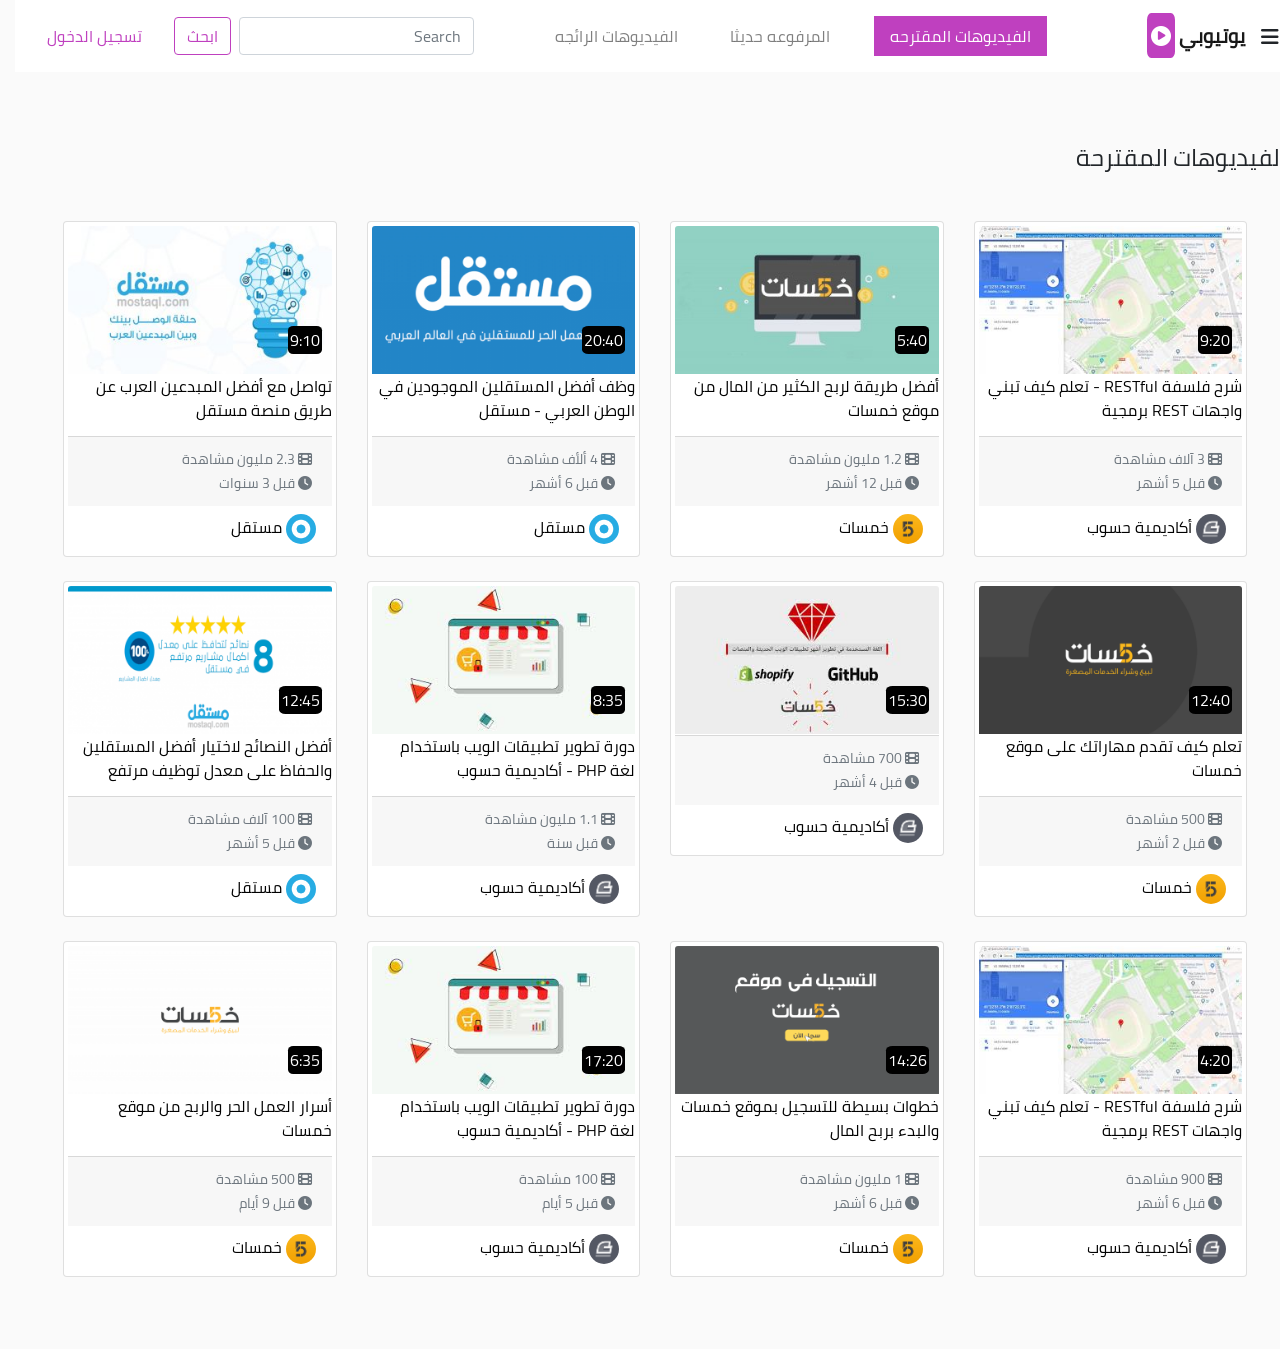
<file: index.html>
<!DOCTYPE html>
<html lang="ar">
  <head>
    <meta charset="UTF-8" />
    <meta name="viewport" content="width=device-width, initial-scale=1.0" />
    <link
      rel="stylesheet"
      href="https://cdnjs.cloudflare.com/ajax/libs/font-awesome/6.5.2/css/all.min.css"
      integrity="sha512-SnH5WK+bZxgPHs44uWIX+LLJAJ9/2PkPKZ5QiAj6Ta86w+fsb2TkcmfRyVX3pBnMFcV7oQPJkl9QevSCWr3W6A=="
      crossorigin="anonymous"
      referrerpolicy="no-referrer"
    />
    <link rel="stylesheet" href="bootstrap arabic/css/bootstrap-rtl.css" />
    <link rel="stylesheet" href="bootstrap arabic/css/index.css" />

    <title>يوتيوبي</title>
  </head>
  <body class="mt-3 rtl">
    <div class="layer"></div>
    <!-- navbar -->
    <div id="top-meun">
      <nav class="navbar navbar-expand-lg navbar-light bg-light fixed-top py-3">
        <i class="fas fa-bars fa-lg" id="toggler"></i>
        <b>
          <a class="navbar-brand" href="index.html">
            يوتيوبي
            <span class="video-icon"><i class="fas fa-play-circle"></i></span>
          </a></b>
        <div class="collapse navbar-collapse" id="navbarSupportedContent">
          <ul class="navbar-nav mx-auto">
            <li class="nav-item first-element">
              <a class="nav-link px-3 ml-1" href="index.html"> الفيديوهات المقترحه </a>
            </li>
            <li class="nav-item px-3 ml-1">
              <a class="nav-link ml-lg-3" href="#">المرفوعه حديثا</a>
            </li>
            <li class="nav-item px-3 ml-1">
              <a class="nav-link" href="#"> الفيديوهات الرائجه  </a>
            </li>
          </ul>
          <div class="form-inline my-2 my-lg-0">
            <input
              class="form-control mr-sm-2"
              type="search"
              placeholder="Search"
            />
            <button
              onclick="location.href='search.html';"
              class="btn btn-outline-info my-2 my-sm-0"
              type="submit"
            >
              ابحث
            </button>
          </div>

        </div>
        <i class="fas fa-search mr-4 search-icon "></i>
        <a
        class="nav-link login ml-3"
        href="#"
        data-toggle="modal"
        data-target="#loginmodal"
        >تسجيل الدخول
      </a>
      </nav>
      <input type="search" class="form-control search-input " placeholder="ابحث عن ...">
      <!-- Modal -->
      <div class="modal fade" id="loginmodal" tabindex="-1">
        <div class="modal-dialog modal-dialog-centered">
          <div class="modal-content">
            <div class="modal-header">
              <h5 class="modal-title rtl" id="exampleModalLabel">
                تسجيل الدحول
              </h5>
              <button type="button" class="close" data-dismiss="modal">
                <span class="">&times;</span>
              </button>
            </div>
            <div class="modal-body">
              <form>
                <div class="form-group">
                  <label for="email" class="col-form-label"
                    >البريد الالكتروني :-
                  </label>
                  <input type="email" class="form-control" id="email" />
                </div>
                <div class="form-group">
                  <label for="password" class="col-form-label"
                    >كلمه المرور :-
                  </label>
                  <input type="password" class="form-control" id="password" />
                </div>
              </form>
            </div>
            <div class="modal-footer">
              <a href="">نسيت كلمه المرور</a>
              <a href="" class="mx-auto"> انشاء حساب </a>
              <button type="button" class="btn btn-primary">
                تسجيل الدخول
              </button>
            </div>
          </div>
        </div>
      </div>
      <div class="row pt-4 mt-5">
        <div id="wrap">
          <div class="sidebar">
            <ul class="list-group list-group-flush p-0">
              <!------------------------------------------------------------------------------------->
              <a href="index.html" class="list-group-item-action">
                <li class="list-group-item"> <i class="fas fa-home mr-2 purple"></i>الصفحه الرئيسيه  </li>
              </a>
              <!--(1)-->
              <a href="index.html" class="list-group-item-action">
                <li class="list-group-item"> <i class="fas fa-algolia mr-2 purple"></i> الفيديوهات المقترحه  </li>
              </a>
              <!--(2)-->
              <a href="index.html" class="list-group-item-action">
                <li class="list-group-item"> <i class="fas fa-square mr-2 purple"></i> المرفوعه حديثا  </li>
              </a>
              <!--(3)-->
              <a href="index.html" class="list-group-item-action">
                <li class="list-group-item"> <i class="fas fa-fire-alt mr-2 purple"></i> الفيديوهات الرائجه  </li>
              </a>
              <!--(4)-->
              <a href="index.html" class="list-group-item-action">
                <li class="list-group-item"> <i class="fas fa-video mr-2 purple"></i> فيديوهاتي   </li>
              </a>
              <!--(5)-->
              <a href="log.html" class="list-group-item-action">
                <li class="list-group-item"> <i class="fas fa-history mr-2 purple"></i> سجل المشاهده   </li>
              </a>
              <!--(6)-->
              <a href="index.html" class="list-group-item-action">
                <li class="list-group-item"> <i class="fas fa-share-square mr-2 purple"></i> الاشتراكات   </li>
              </a>
              <!--(7)-->
              <a href="index.html" class="list-group-item-action">
                <li class="list-group-item"> <i class="fas fa-film mr-2 purple"></i> افلام و عروض  </li>
              </a>
              <!--(8)-->
              <a href="index.html" class="list-group-item-action">
                <li class="list-group-item"> <i class="fas fa-gamepad mr-2 purple"></i>  العاب فيديو </li>
              </a>
              <!--(9)-->
              <a href="index.html" class="list-group-item-action">
                <li class="list-group-item"> <i class="fas fa-tshirt mr-2 purple"></i> موضى و جمال  </li>
              </a>
              <!--(10)-->
              <a href="index.html" class="list-group-item-action">
                <li class="list-group-item"> <i class="fas fa-graduation-cap mr-2 purple"></i> محتوى تعليمي  </li>
              </a>
              <!--(11)-->
              <a href="index.html" class="list-group-item-action">
                <li class="list-group-item"> <i class="fas fa-cog mr-2 purple"></i> الاعدادات   </li>
              </a>
              <!--(12)-->
              <a href="index.html" class="list-group-item-action">
                <li class="list-group-item"> <i class="fas fa-question-circle mr-2 purple"></i> مساعده   </li>
              </a>
              <!--(13)-->
              <a href="" class="ml-5"> <span id="Naji"></span> &copy; (NajiSabha@)</a>
              <div class="d-block mt-3">
                <a href="https://www.facebook.com/nage.ammar.9/"> <i class="fa-brands fa-facebook fa-2x ml-4"></i></a>
                <a href="https://www.instagram.com/naji_sabha/"> <i class="fa-brands fa-instagram fa-2x pl-4"></i></a>
                <a href="tel:+970598134332"> <i class="fa-brands fa-whatsapp fa-2x pl-4"></i></a>
   </div>
            <!---------------------------------------------------------------------------------------->
            </ul>
          </div>
        </div>
      </div>
      <!-- end login -->
      <!-- start -----><div class="row">
                <div class="content m-4">
                  <h4 class="my-5">الفيديوهات المقترحة</h4>
                  <div class="row card-content m-4">
                      <div class="col-sm-6 col-md-4 col-lg-3">
                          <div class="card p-1 mb-4">
                              <div class="card-icons">
                                  <a href="wotch.html">
                                      <img class="card-img-top" src="img/thumbnail/restful.jpg" alt="Card image cap">
                                      <time>9:20</time>
                                      <i class="fas fa-play fa-2x"></i>
                                  </a>
                              </div>
                              <a href="wotch.html">
                                  <div class="card-body p-0">
                                      <p class="card-title">شرح فلسفة RESTful - تعلم كيف تبني واجهات REST برمجية</p>
                                  </div>
                              </a>
                              <div class="card-footer">
                                  <small class="text-muted">
                                      <span class="d-block"><i class="fas fa-film"></i> <span>3 آلاف مشاهدة</span></span>
                                      <i class="fas fa-clock"></i> <span>قبل 5 أشهر</span>
                                  </small>
                              </div>
                              <a href="channel.html" class="channel-img">
                                  <img src="img/ch-logo.png" alt="" class="rounded-circle my-2 ml-3" width="30">
                                  <span class="card-text">أكاديمية حسوب</span>
                              </a>
                          </div>
                      </div>
                              <!--الفيديو (1)-->
                      <div class="col-sm-6 col-md-4 col-lg-3">
                          <div class="card p-1 mb-4">
                              <div class="card-icons">
                                  <a href="watch.html">
                                      <img class="card-img-top" src="img/thumbnail/khamsat2.jpg" alt="Card image cap">
                                      <time>5:40</time>
                                      <i class="fas fa-play fa-2x"></i>
                                  </a>
                              </div>
                              <a href="watch.html">
                                  <div class="card-body p-0">
                                      <p class="card-title"> أفضل طريقة لربح الكثير من المال من موقع خمسات</p>
                                  </div>
                              </a>
                              <div class="card-footer">
                                  <small class="text-muted">
                                      <span class="d-block"><i class="fas fa-film"></i> <span>1.2 مليون مشاهدة</span></span>
                                      <i class="fas fa-clock"></i> <span> قبل 12 أشهر </span>
                                  </small>
                              </div>
                              <a href="channel.html" class="channel-img">
                                  <img src="img/khamsat.jpg" alt="" class="rounded-circle my-2 ml-3" width="30">
                                  <span class="card-text">خمسات</span>
                              </a>
                          </div>
                      </div>
                              <!--الفيديو (2)-->

                      <div class="col-sm-6 col-md-4 col-lg-3">
                          <div class="card mb-4 p-1">
                              <div class="card-icons">
                                  <a href="watch.html">
                                      <img class="card-img-top" src="img/thumbnail/mostaql.png" alt="Card image cap">
                                      <time>20:40</time>
                                      <i class="fas fa-play fa-2x"></i>
                                  </a>
                              </div>
                              <a href="watch.html">
                                  <div class="card-body p-0">
                                      <p class="card-title">وظف أفضل المستقلين الموجودين في الوطن العربي - مستقل</p>
                                  </div>
                              </a>
                              <div class="card-footer">
                                  <small class="text-muted">
                                      <span class="d-block"><i class="fas fa-film"></i> <span>4 ألأف مشاهدة</span></span>
                                      <i class="fas fa-clock"></i> <span>قبل 6 أشهر</span>
                                  </small>
                              </div>
                              <a href="channel.html" class="channel-img">
                                  <img src="img/mostaql.png" alt="" class="rounded-circle my-2 ml-3" width="30">
                                  <span class="card-text">مستقل</span>
                              </a>
                          </div>
                      </div>
                              <!--الفيديو (3)-->

                      <div class="col-sm-6 col-md-4 col-lg-3">
                          <div class="card mb-4 p-1">
                              <div class="card-icons">
                                  <a href="watch.html">
                                      <img class="card-img-top" src="img/thumbnail/mostaql1.jpg" alt="Card image cap">
                                      <time>9:10</time>
                                      <i class="fas fa-play fa-2x"></i>
                                  </a>
                              </div>
                              <a href="watch.html">
                                  <div class="card-body p-0">
                                  <p class="card-title">تواصل مع أفضل المبدعين العرب عن طريق منصة مستقل</p>
                                  </div>
                              </a>
                              <div class="card-footer">
                                  <small class="text-muted">
                                      <span class="d-block"><i class="fas fa-film"></i> <span>2.3 مليون مشاهدة</span></span>
                                      <i class="fas fa-clock"></i> <span>قبل 3 سنوات</span>
                                  </small>
                              </div>
                              <a href="channel.html" class="channel-img">
                                  <img src="img/mostaql.png" alt="" class="rounded-circle my-2 ml-3" width="30">
                                  <span class="card-text">مستقل</span>
                              </a>
                          </div>
                      </div>        
                      <!--الفيديو (4)-->

                      <div class="col-sm-6 col-md-4 col-lg-3">
                          <div class="card mb-4 p-1">
                              <div class="card-icons">
                                  <a href="watch.html">
                                      <img class="card-img-top" src="img/thumbnail/khamsat1.png" alt="Card image cap">
                                      <time>12:40</time>
                                      <i class="fas fa-play fa-2x"></i>
                                  </a>
                              </div>
                              <a href="watch.html">
                                  <div class="card-body p-0">
                                      <p class="card-title">تعلم كيف تقدم مهاراتك على موقع خمسات</p>
                                  </div>
                              </a>
                              <div class="card-footer">
                                  <small class="text-muted">
                                      <span class="d-block"><i class="fas fa-film"></i> <span>500 مشاهدة</span></span>
                                      <i class="fas fa-clock"></i> <span>قبل 2 أشهر</span>
                                  </small>
                              </div>
                              <a href="channel.html" class="channel-img">
                                  <img src="img/khamsat.jpg" alt="" class="rounded-circle my-2 ml-3" width="30">
                                  <span class="card-text">خمسات</span>
                              </a>
                          </div>
                      </div>
                              <!--الفيديو (5)-->

                      <div class="col-sm-6 col-md-4 col-lg-3">
                          <div class="card mb-4 p-1">
                              <div class="card-icons">
                                  <a href="watch.html">
                                      <img class="card-img-top" src="img/thumbnail/ruby1.jpg" alt="Card image cap">
                                      <time>15:30</time>
                                      <i class="fas fa-play fa-2x"></i>
                                  </a>
                              </div>
                              <a href="watch.html">
                                  <div class="card-body p-0">
                                  </div>
                              </a>
                              <div class="card-footer">
                                  <small class="text-muted">
                                      <span class="d-block"><i class="fas fa-film"></i> <span>700 مشاهدة</span></span>
                                      <i class="fas fa-clock"></i> <span>قبل 4 أشهر</span>
                                  </small>
                              </div>
                              <a href="channel.html" class="channel-img">
                                  <img src="img/ch-logo.png" alt="" class="rounded-circle my-2 ml-3" width="30">
                                  <span class="card-text">أكاديمية حسوب</span>
                              </a>
                          </div>
                      </div>
                              <!--الفيديو (6)-->

                      <div class="col-sm-6 col-md-4 col-lg-3">
                          <div class="card mb-4 p-1">
                              <div class="card-icons">
                                  <a href="watch.html">
                                      <img class="card-img-top" src="img/thumbnail/php.jpg" alt="Card image cap">
                                      <time>8:35</time>
                                      <i class="fas fa-play fa-2x"></i>
                                  </a>
                              </div>
                              <a href="watch.html">
                                  <div class="card-body p-0">
                                      <p class="card-title">دورة تطوير تطبيقات الويب باستخدام لغة PHP - أكاديمية حسوب</p>
                                  </div>
                              </a>
                              <div class="card-footer">
                                  <small class="text-muted">
                                      <span class="d-block"><i class="fas fa-film"></i> <span>1.1 مليون مشاهدة</span></span>
                                      <i class="fas fa-clock"></i> <span>قبل سنة</span>
                                  </small>
                              </div>
                              <a href="channel.html" class="channel-img">
                                  <img src="img/ch-logo.png" alt="" class="rounded-circle my-2 ml-3" width="30">
                                  <span class="card-text">أكاديمية حسوب</span>
                              </a>
                          </div>
                      </div>        
                      <!--الفيديو (7)-->

                      <div class="col-sm-6 col-md-4 col-lg-3">
                          <div class="card mb-4 p-1">
                              <div class="card-icons">
                                  <a href="watch.html">
                                      <img class="card-img-top" src="img/thumbnail/mostaql2.png" alt="Card image cap">
                                      <time>12:45</time>
                                      <i class="fas fa-play fa-2x"></i>
                                  </a>
                              </div>
                              <a href="watch.html">
                                  <div class="card-body p-0">
                                      <p class="card-title">أفضل النصائح لاختيار أفضل المستقلين والحفاظ على معدل توظيف مرتفع</p>
                                  </div>
                              </a>
                              <div class="card-footer">
                                  <small class="text-muted">
                                      <span class="d-block"><i class="fas fa-film"></i> <span>100 آلاف مشاهدة</span></span>
                                      <i class="fas fa-clock"></i> <span>قبل 5 أشهر</span>
                                  </small>
                              </div>
                              <a href="channel.html" class="channel-img">
                                  <img src="img/mostaql.png" alt="" class="rounded-circle my-2 ml-3" width="30">
                                  <span class="card-text">مستقل</span>
                              </a>
                          </div>
                      </div>      
                        <!--الفيديو (8)-->

                      <div class="col-sm-6 col-md-4 col-lg-3">
                          <div class="card mb-4 p-1">
                              <div class="card-icons">
                                  <a href="watch.html">
                                      <img class="card-img-top" src="img/thumbnail/restful.jpg" alt="Card image cap">
                                      <time>4:20</time>
                                      <i class="fas fa-play fa-2x"></i>
                                  </a>
                              </div>
                              <a href="watch.html">
                                  <div class="card-body p-0">
                                  <p class="card-title">شرح فلسفة RESTful - تعلم كيف تبني واجهات REST برمجية</p>
                                  </div>
                              </a>
                              <div class="card-footer">
                                  <small class="text-muted">
                                      <span class="d-block"><i class="fas fa-film"></i> <span>900 مشاهدة</span></span>
                                      <i class="fas fa-clock"></i> <span>قبل 6 أشهر</span>
                                  </small>
                              </div>
                              <a href="channel.html" class="channel-img">
                                  <img src="img/ch-logo.png" alt="" class="rounded-circle my-2 ml-3" width="30">
                                  <span class="card-text">أكاديمية حسوب</span>
                              </a>
                          </div>
                      </div>    
                          <!--الفيديو (9)-->

                      <div class="col-sm-6 col-md-4 col-lg-3">
                          <div class="card mb-4 p-1">
                              <div class="card-icons">
                                  <a href="watch.html">
                                      <img class="card-img-top" src="img/thumbnail/khamsat3.png" alt="Card image cap">
                                      <time>14:26</time>
                                      <i class="fas fa-play fa-2x"></i>
                                  </a>
                              </div>
                              <a href="watch.html">
                                  <div class="card-body p-0">
                                  <p class="card-title">خطوات بسيطة للتسجيل بموقع خمسات والبدء بربح المال</p>
                                  </div>
                              </a>
                              <div class="card-footer">
                                  <small class="text-muted">
                                      <span class="d-block"><i class="fas fa-film"></i> <span>1 مليون مشاهدة</span></span>
                                      <i class="fas fa-clock"></i> <span>قبل 6 أشهر</span>
                                  </small>
                              </div>
                              <a href="channel.html" class="channel-img">
                                  <img src="img/khamsat.jpg" alt="" class="rounded-circle my-2 ml-3" width="30">
                                  <span class="card-text">خمسات</span>
                              </a>
                          </div>
                      </div>
                              <!--الفيديو (10)-->

                      <div class="col-sm-6 col-md-4 col-lg-3">
                          <div class="card mb-4 p-1">
                              <div class="card-icons">
                                  <a href="watch.html">
                                      <img class="card-img-top" src="img/thumbnail/php.jpg" alt="Card image cap">
                                      <time>17:20</time>
                                      <i class="fas fa-play fa-2x"></i>
                                  </a>
                              </div>
                              <a href="watch.html">
                                  <div class="card-body p-0">
                                  <p class="card-title">دورة تطوير تطبيقات الويب باستخدام لغة PHP - أكاديمية حسوب</p>
                                  </div>
                              </a>
                              <div class="card-footer">
                                  <small class="text-muted">
                                      <span class="d-block"><i class="fas fa-film"></i> <span>100 مشاهدة</span></span>
                                      <i class="fas fa-clock"></i> <span>قبل 5 أيام</span>
                                  </small>
                              </div>
                              <a href="channel.html" class="channel-img">
                                  <img src="img/ch-logo.png" alt="" class="rounded-circle my-2 ml-3" width="30">
                                  <span class="card-text">أكاديمية حسوب</span>
                              </a>
                          </div>
                      </div>
                              <!--الفيديو (11)-->
                      <div class="col-sm-6 col-md-4 col-lg-3">
                          <div class="card mb-4 p-1">
                              <div class="card-icons">
                                  <a href="watch.html">
                                      <img class="card-img-top" src="img/thumbnail/khamsat4.png" alt="Card image cap">
                                      <time>6:35</time>
                                      <i class="fas fa-play fa-2x"></i>
                                  </a>
                              </div>
                              <a href="watch.html">
                                  <div class="card-body p-0">
                                  <p class="card-title">أسرار العمل الحر والربح من موقع خمسات</p>
                                  </div>
                              </a>
                              <div class="card-footer">
                                  <small class="text-muted">
                                      <span class="d-block"><i class="fas fa-film"></i> <span> 500 مشاهدة</span></span>
                                      <i class="fas fa-clock"></i> <span>قبل 9 أيام</span>
                                  </small>
                              </div>
                              <a href="channel.html" class="channel-img">
                                  <img src="img/khamsat.jpg" alt="" class="rounded-circle my-2 ml-3" width="30">
                                  <span class="card-text">خمسات</span>
                              </a>
                          </div>
                      </div>
                  </div>
              </div>
          </div>
        <!--الفيديو (12)-->
      </div>
      <!---->
    </div>

    <!---->
    <script src="bootstrap arabic/js/jquery-3.5.1.slim.min.js"></script>
    <script src="bootstrap arabic/js/popper.min.js"></script>
    <script src="bootstrap arabic/js/bootstrap.js"></script>
    <script src="bootstrap arabic/js/index.js"></script>
    <script src="https://code.jquery.com/jquery-3.6.0.min.js" integrity="sha256-/xUj+3OJU5yExlq6GSYGSHk7tPXikynS7ogEvDej/m4=" 
crossorigin="anonymous"></script>
  </body>
</html>
</file>
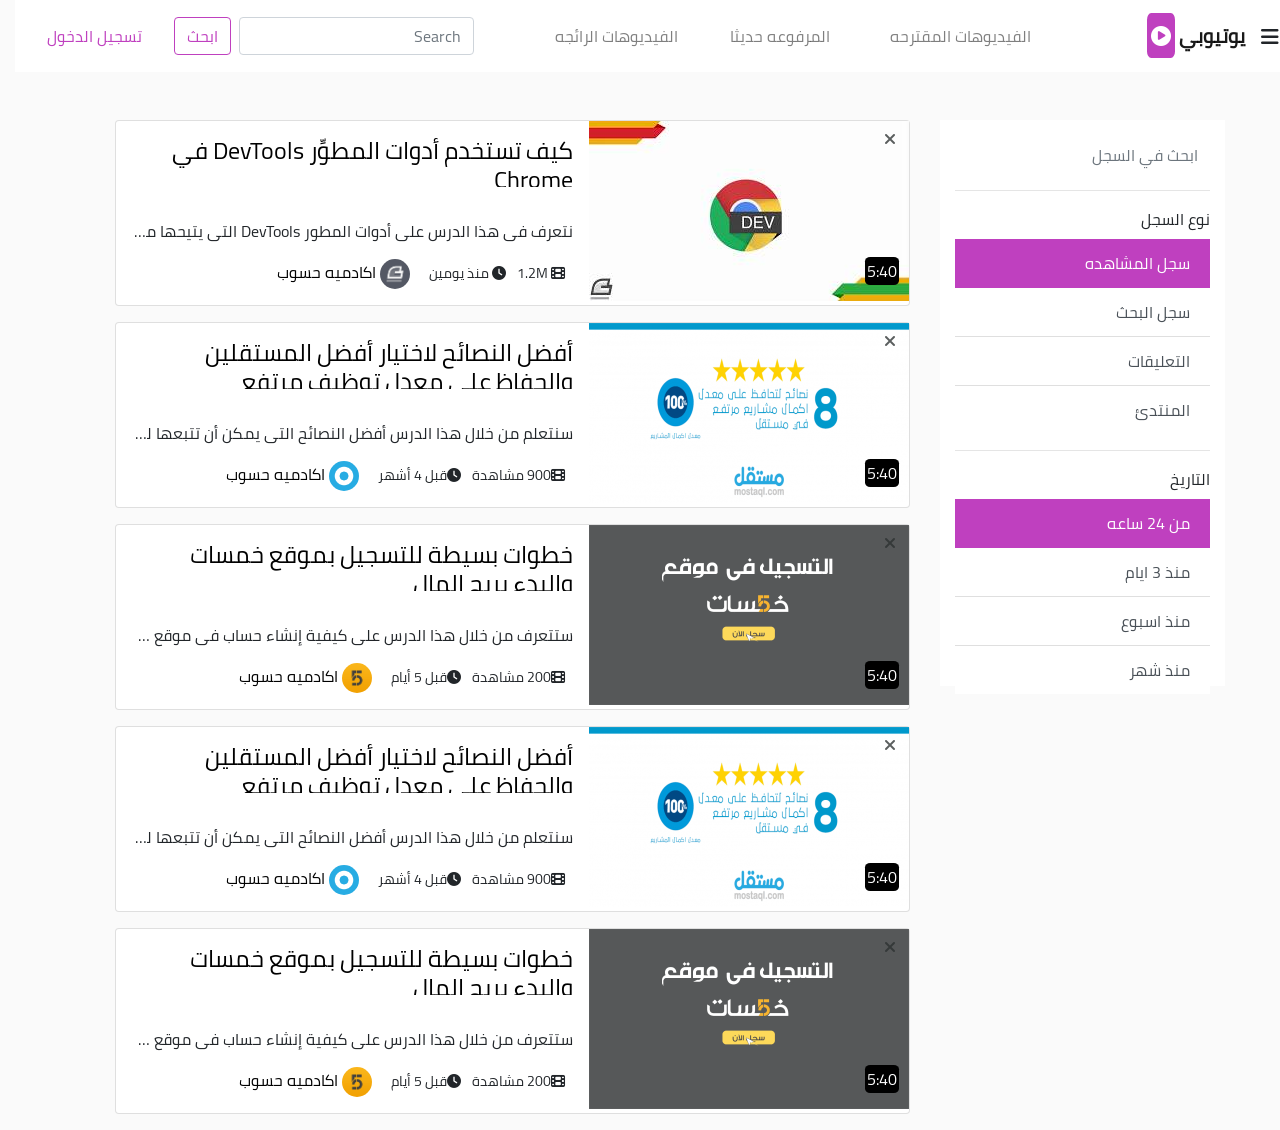
<file: log.html>
<!DOCTYPE html>
<html lang="ar">
  <head>
    <meta charset="UTF-8" />
    <meta name="viewport" content="width=device-width, initial-scale=1.0" />
    <link rel="stylesheet" href="bootstrap arabic/css/bootstrap-rtl.css" />
    <link
      rel="stylesheet"
      href="https://cdnjs.cloudflare.com/ajax/libs/font-awesome/6.5.2/css/all.min.css"
      integrity="sha512-SnH5WK+bZxgPHs44uWIX+LLJAJ9/2PkPKZ5QiAj6Ta86w+fsb2TkcmfRyVX3pBnMFcV7oQPJkl9QevSCWr3W6A=="
      crossorigin="anonymous"
      referrerpolicy="no-referrer"
    />
    <link rel="stylesheet" href="bootstrap arabic/css/index.css">
    <link rel="stylesheet" href="bootstrap arabic/css/log.css">
    <title>يوتيوبي</title>
  </head>
  <body class="mt-3 rtl">
    <!-- navbar -->
    <div class="layer"></div>
    <div id="top-meun">
      <nav class="navbar navbar-expand-lg navbar-light bg-light fixed-top py-3">
        <i class="fas fa-bars fa-lg" id="toggler"></i>
        <b>
          <a class="navbar-brand" href="index.html">
            يوتيوبي
            <span class="video-icon"><i class="fas fa-play-circle"></i></span>
          </a></b>
        <div class="collapse navbar-collapse" id="navbarSupportedContent">
          <ul class="navbar-nav mx-auto">
            <li class="nav-item ">
              <a class="nav-link px-3 ml-1" href="index.html"> الفيديوهات المقترحه </a>
            </li>
            <li class="nav-item px-3 ml-1">
              <a class="nav-link ml-lg-3" href="#">المرفوعه حديثا</a>
            </li>
            <li class="nav-item px-3 ml-1">
              <a class="nav-link" href="#"> الفيديوهات الرائجه  </a>
            </li>
          </ul>
          <div class="form-inline my-2 my-lg-0">
            <input
              class="form-control mr-sm-2"
              type="search"
              placeholder="Search"
            />
            <button
              onclick="location.href='search.html';"
              class="btn btn-outline-info my-2 my-sm-0"
              type="submit"
            >
              ابحث
            </button>
          </div>

        </div>
        <i class="fas fa-search mr-4 search-icon "></i>
        <a
        class="nav-link login ml-3"
        href="#"
        data-toggle="modal"
        data-target="#loginmodal"
        >تسجيل الدخول
      </a>
      </nav>
      <input type="search" class="form-control search-input " placeholder="ابحث عن ...">
      <!-- Modal -->
      <div class="modal fade" id="loginmodal" tabindex="-1">
        <div class="modal-dialog modal-dialog-centered">
          <div class="modal-content">
            <div class="modal-header">
              <h5 class="modal-title rtl" id="exampleModalLabel">
                تسجيل الدحول
              </h5>
              <button type="button" class="close" data-dismiss="modal">
                <span class="">&times;</span>
              </button>
            </div>
            <div class="modal-body">
              <form>
                <div class="form-group">
                  <label for="email" class="col-form-label"
                    >البريد الالكتروني :-
                  </label>
                  <input type="email" class="form-control" id="email" />
                </div>
                <div class="form-group">
                  <label for="password" class="col-form-label"
                    >كلمه المرور :-
                  </label>
                  <input type="password" class="form-control" id="password" />
                </div>
              </form>
            </div>
            <div class="modal-footer">
              <a href="">نسيت كلمه المرور</a>
              <a href="" class="mx-auto"> انشاء حساب </a>
              <button type="button" class="btn btn-primary">
                تسجيل الدخول
              </button>
            </div>
          </div>
        </div>
      </div>
      <div class="row pt-4 mt-5">
        <div id="wrap">
          <div class="sidebar">
            <ul class="list-group list-group-flush p-0">
              <!------------------------------------------------------------------------------------->
              <a href="index.html" class="list-group-item-action">
                <li class="list-group-item"> <i class="fas fa-home mr-2 purple"></i>الصفحه الرئيسيه  </li>
              </a>
              <!--(1)-->
              <a href="index.html" class="list-group-item-action">
                <li class="list-group-item"> <i class="fas fa-algolia mr-2 purple"></i> الفيديوهات المقترحه  </li>
              </a>
              <!--(2)-->
              <a href="index.html" class="list-group-item-action">
                <li class="list-group-item"> <i class="fas fa-square mr-2 purple"></i> المرفوعه حديثا  </li>
              </a>
              <!--(3)-->
              <a href="index.html" class="list-group-item-action">
                <li class="list-group-item"> <i class="fas fa-fire-alt mr-2 purple"></i> الفيديوهات الرائجه  </li>
              </a>
              <!--(4)-->
              <a href="index.html" class="list-group-item-action">
                <li class="list-group-item"> <i class="fas fa-video mr-2 purple"></i> فيديوهاتي   </li>
              </a>
              <!--(5)-->
              <a href="log.html" class="list-group-item-action">
                <li class="list-group-item"> <i class="fas fa-history mr-2 purple"></i> سجل المشاهده   </li>
              </a>
              <!--(6)-->
              <a href="index.html" class="list-group-item-action">
                <li class="list-group-item"> <i class="fas fa-share-square mr-2 purple"></i> الاشتراكات   </li>
              </a>
              <!--(7)-->
              <a href="index.html" class="list-group-item-action">
                <li class="list-group-item"> <i class="fas fa-film mr-2 purple"></i> افلام و عروض  </li>
              </a>
              <!--(8)-->
              <a href="index.html" class="list-group-item-action">
                <li class="list-group-item"> <i class="fas fa-gamepad mr-2 purple"></i>  العاب فيديو </li>
              </a>
              <!--(9)-->
              <a href="index.html" class="list-group-item-action">
                <li class="list-group-item"> <i class="fas fa-tshirt mr-2 purple"></i> موضى و جمال  </li>
              </a>
              <!--(10)-->
              <a href="index.html" class="list-group-item-action">
                <li class="list-group-item"> <i class="fas fa-graduation-cap mr-2 purple"></i> محتوى تعليمي  </li>
              </a>
              <!--(11)-->
              <a href="index.html" class="list-group-item-action">
                <li class="list-group-item"> <i class="fas fa-cog mr-2 purple"></i> الاعدادات   </li>
              </a>
              <!--(12)-->
              <a href="index.html" class="list-group-item-action">
                <li class="list-group-item"> <i class="fas fa-question-circle mr-2 purple"></i> مساعده   </li>
              </a>
              <!--(13)-->
              <a href="" class="ml-5"> <span id="Naji"></span> &copy; (NajiSabha@)</a>
              <div class="d-block mt-3">
                <a href="https://www.facebook.com/nage.ammar.9/"> <i class="fa-brands fa-facebook fa-2x ml-4"></i></a>
                <a href="https://www.instagram.com/naji_sabha/"> <i class="fa-brands fa-instagram fa-2x pl-4"></i></a>
                <a href="tel:+970598134332"> <i class="fa-brands fa-whatsapp fa-2x pl-4"></i></a>
   </div>
            <!---------------------------------------------------------------------------------------->
            </ul>
          </div>
        </div>
      </div>
    </div>
      <!-- end login -->
      <!-- start ----->
    </div>
    <div class="history-page">
      <div class="container">
        <div class="row">
          <div class="col-lg-3 mt-5 history-rigth-cplumn">
            <input type="search" placeholder="ابحث في السجل " class="form-control my-3 border-0">
            <hr>
            <label for="">نوع السجل</label>
            <div class="list-group list-group-flush pr-0 " id="list-tab">
            <a class="list-group-item list-group-item-action active" id="list-home-list" data-toggle="list" href="#list-home">سجل المشاهده</a>
            <a class="list-group-item list-group-item-action" id="list-profile-list" data-toggle="list" href="#list-profile">سجل البحث</a>
            <a class="list-group-item list-group-item-action" id="list-messages-list" data-toggle="list" href="#list-messages">التعليقات</a>
            <a class="list-group-item list-group-item-action" id="list-settings-list" data-toggle="list" href="#list-settings">المنتدئ</a>
            </div>
            <!---->
            <hr> 
            <label for=""> التاريخ</label>
            <div class="list-group list-group-flush pr-0 " id="list-tab">
            <a class="list-group-item list-group-item-action active" id="list-home-list" data-toggle="list" href="#list-home"> من 24 ساعه</a>
            <a class="list-group-item list-group-item-action" id="list-profile-list" data-toggle="list" href="#list-profile"> منذ 3 ايام  </a>
            <a class="list-group-item list-group-item-action" id="list-messages-list" data-toggle="list" href="#list-messages"> منذ اسبوع</a>
            <a class="list-group-item list-group-item-action" id="list-settings-list" data-toggle="list" href="#list-settings">منذ شهر </a>
            </div>
          </div>
          <div class="col-lg-9 mt-5">
            <div class="container">
              <!--(0)-->
              <div class="row">
                <div class="col-sm-12 ">
                  <div class="card mb-3">
                    <div class="card-horizontal d-md-flex d-block">
                      <div class="card-icons">
                          <a href="watch.html">
                        <img class="" src="img/thumbnail/devtools.jpg"alt="Card image cap"/>
                        <time>5:40</time>
                        <i class="fas fa-play fa-2x"></i>
                      </a>
                      <i class="fas fa-times remove"></i>

                      </div>
                      <div class="card-body p-3 ">
                          <a href="watch.html">
                        <h4 class="card-title">
                          كيف تستخدم أدوات المطوِّر DevTools في Chrome
                        </h4>
                          </a>
                        <p class="card-text">
                          نتعرف في هذا الدرس على أدوات المطور DevTools التي يتيحها
                          متصفح google chrome والتي تمكنك من تتبع مشاكل التنسيق CSS
                          بفعالية، واكتشاف أخطاء Javascript بسهولة، بالإضافة إلى أنها
                          تقدم لك إضاءات ومعلومات حول أداء الموقع.
                        </p>
                   <small>
                   <i class="fa-solid fa-film ml-2 mr-2"></i><span> 1.2M </span>
                   <i class="fa-solid fa-clock ml-2 mr-2 "></i><span> منذ يومين </span>
                  </small>
                   
                  <a href="channel.html" class="channel-img"> 
                  <img src="img/ch-logo.png" alt="" class="rounded-circle  ml-3" width="30px"/>
                  <span class="card-text">اكادميه حسوب </span>
                  </a>
                      </div>
                    </div>
                  </div>
                </div>
              </div>
              <!--(1)-->
                <div class="row">
                  <div class="col-sm-12 ">
                    <div class="card mb-3">
                      <div class="card-horizontal d-md-flex d-block">
                        <div class="card-icons">
                          <a href="watch.html">
                              <img class="" src="img/thumbnail/mostaql2.png"alt="Card image cap"/>
                              <time>5:40</time>
                              <i class="fas fa-play fa-2x"></i>
                            </a>
                            <i class="fas fa-times remove"></i>

                        </div>
                        <div class="card-body p-3">
                          <a href="watch.html">
                          <h4 class="card-title">
                            أفضل النصائح لاختيار أفضل المستقلين والحفاظ على معدل توظيف
                            مرتفع
                          </h4>
                      </a>
                          <p class="card-text">
                            سنتعلم من خلال هذا الدرس أفضل النصائح التي يمكن أن تتبعها
                            للحفاظ على معدل توظيف عالٍ لحسابك، وما هي الخطوات التي يجب
                            أن تتبعها لتوظيف أفضل المستقلين
                          </p>
                          <small>
                              <i class="fa-solid fa-film ml-2 mr-2"></i><span>900 مشاهدة</span>
                              <i class="fa-solid fa-clock ml-2 mr-2 "></i><span>قبل 4 أشهر</span>
                             </small>
                              
                             <a href="channel.html" class="channel-img"> 
                             <img src="img/mostaql.png" alt="" class="rounded-circle  ml-3" width="30px"/>
                             
                             <span class="card-text">اكادميه حسوب </span>
                             </a>
                        </div>
                      </div>
                    </div>
                  </div>
                </div>
              <!--(2)-->
              
              <div class="row">
                <div class="col-sm-12 ">
                  <div class="card mb-3">
                    <div class="card-horizontal d-md-flex d-block">
                      <div class="card-icons">                    <a href="watch.html">
                          <img class="" src="img/thumbnail/khamsat3.png"alt="Card image cap"/>
                          <time>5:40</time>
                          <i class="fas fa-play fa-2x"></i>
                        </a>
                        <i class="fas fa-times remove"></i>
                      </div>
                      <div class="card-body p-3">
                          <a href="watch.html">
                        <h4 class="card-title">
                          خطوات بسيطة للتسجيل بموقع خمسات والبدء بربح المال
                        </h4>
                      </a>
                        <p class="card-text">
                          ستتعرف من خلال هذا الدرس على كيفية إنشاء حساب في موقع خمسات، وأيضًا ستتعرف على كيفية استعمال موقع خمسات وكيف تعرض خدماتك عليه لكي تربح المال
                        </p>
                        <small>
                          <i class="fa-solid fa-film ml-2 mr-2"></i><span>200 مشاهدة </span>
                          <i class="fa-solid fa-clock ml-2 mr-2 "></i><span>قبل 5 أيام</span>
                         </small>
                          
                         <a href="channel.html" class="channel-img"> 
                          <img src="img/khamsat.jpg" alt="" width="30" class="rounded-circle ml-3">
                          <span class="card-text">اكادميه حسوب </span>
                         </a>
                      </div>
                    </div>
                  </div>
              <!--(3)-->
                            <div class="row">
                              <div class="col-sm-12 ">
                                <div class="card mb-3">
                                  <div class="card-horizontal d-md-flex d-block">
                                    <div class="card-icons">
                                      <a href="watch.html">
                                          <img class="" src="img/thumbnail/mostaql2.png"alt="Card image cap"/>
                                          <time>5:40</time>
                                          <i class="fas fa-play fa-2x"></i>
                                        </a>
                                        <i class="fas fa-times remove"></i>
                                    </div>
                                    <div class="card-body p-3">
                                      <a href="watch.html">
                                      <h4 class="card-title">
                                        أفضل النصائح لاختيار أفضل المستقلين والحفاظ على معدل توظيف
                                        مرتفع
                                      </h4>
                                  </a>
                                      <p class="card-text">
                                        سنتعلم من خلال هذا الدرس أفضل النصائح التي يمكن أن تتبعها
                                        للحفاظ على معدل توظيف عالٍ لحسابك، وما هي الخطوات التي يجب
                                        أن تتبعها لتوظيف أفضل المستقلين
                                      </p>
                                      <small>
                                          <i class="fa-solid fa-film ml-2 mr-2"></i><span>900 مشاهدة</span>
                                          <i class="fa-solid fa-clock ml-2 mr-2 "></i><span>قبل 4 أشهر</span>
                                         </small>
                                          
                                         <a href="channel.html" class="channel-img"> 
                                         <img src="img/mostaql.png" alt="" class="rounded-circle  ml-3" width="30px"/>
                                         <span class="card-text">اكادميه حسوب </span>
                                         </a>
                                    </div>
                                  </div>
                                </div>
                              </div>
                            </div>
                          <!--(4)-->
                          
                          <div class="row">
                            <div class="col-sm-12 ">
                              <div class="card mb-3">
                                <div class="card-horizontal d-md-flex d-block">
                                  <div class="card-icons">                    <a href="watch.html">
                                      <img class="" src="img/thumbnail/khamsat3.png"alt="Card image cap"/>
                                      <time>5:40</time>
                                      <i class="fas fa-play fa-2x"></i>
                                    </a>
                                    <i class="fas fa-times remove"></i>
                                  </div>
                                  <div class="card-body p-3">
                                      <a href="watch.html">
                                    <h4 class="card-title">
                                      خطوات بسيطة للتسجيل بموقع خمسات والبدء بربح المال
                                    </h4>
                                  </a>
                                    <p class="card-text">
                                      ستتعرف من خلال هذا الدرس على كيفية إنشاء حساب في موقع خمسات، وأيضًا ستتعرف على كيفية استعمال موقع خمسات وكيف تعرض خدماتك عليه لكي تربح المال
                                    </p>
                                    <small>
                                      <i class="fa-solid fa-film ml-2 mr-2"></i><span>200 مشاهدة </span>
                                      <i class="fa-solid fa-clock ml-2 mr-2 "></i><span>قبل 5 أيام</span>
                                     </small>
                                      
                                     <a href="channel.html" class="channel-img"> 
                                      <img src="img/khamsat.jpg" alt="" width="30" class="rounded-circle ml-3">
                                      <span class="card-text">اكادميه حسوب </span>
                                     </a>
                                  </div>
                                </div>
                              </div>
                          <!--(5)-->
            </div>
          </div>
        </div>
      </div>
    </div>
    <!---->
  
    <script src="bootstrap arabic/js/jquery-3.5.1.slim.min.js"></script>
    <script src="bootstrap arabic/js/popper.min.js"></script>
    <script src="bootstrap arabic/js/bootstrap.js"></script>
    <script src="bootstrap arabic/js/index.js"></script>
    <script src="https://code.jquery.com/jquery-3.6.0.min.js" integrity="sha256-/xUj+3OJU5yExlq6GSYGSHk7tPXikynS7ogEvDej/m4=" 
crossorigin="anonymous"></script>
<script src="bootstrap arabic/js/log.js"></script>
  </body>
</html>
</file>
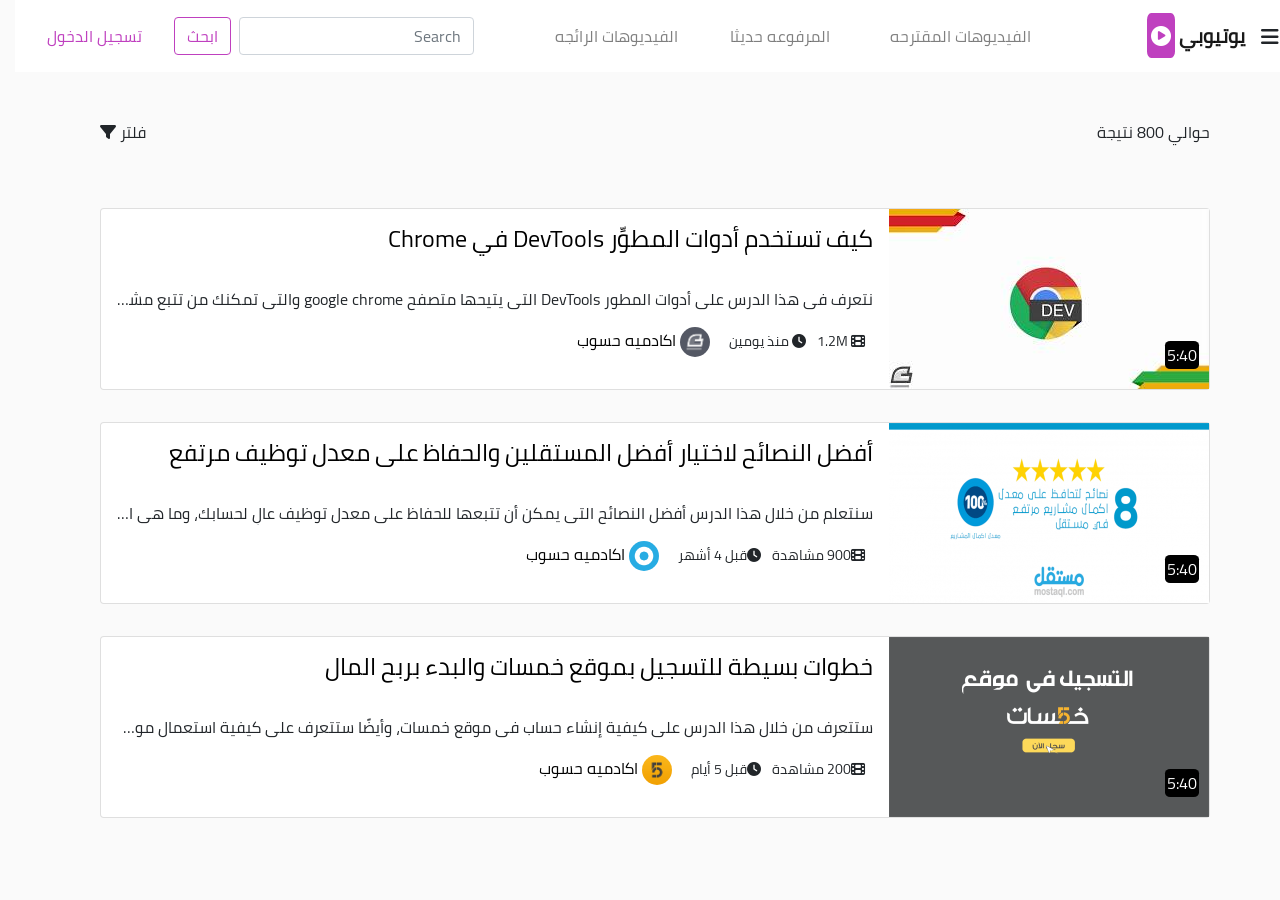
<file: search.html>
<!DOCTYPE html>
<html lang="ar">
  <head>
    <meta charset="UTF-8" />
    <meta name="viewport" content="width=device-width, initial-scale=1.0" />
    <link rel="stylesheet" href="bootstrap arabic/css/bootstrap-rtl.css" />
    <link
      rel="stylesheet"
      href="https://cdnjs.cloudflare.com/ajax/libs/font-awesome/6.5.2/css/all.min.css"
      integrity="sha512-SnH5WK+bZxgPHs44uWIX+LLJAJ9/2PkPKZ5QiAj6Ta86w+fsb2TkcmfRyVX3pBnMFcV7oQPJkl9QevSCWr3W6A=="
      crossorigin="anonymous"
      referrerpolicy="no-referrer"
    />
    <link rel="stylesheet" href="bootstrap arabic/css/index.css" />
    <link rel="stylesheet" href="bootstrap arabic/css/search.css" />
    <title>يوتيوبي نتائج البحث</title>
  </head>
  <body class="mt-5 rtl">
    <!-- navbar -->
    <div class="layer"></div>
    <div id="top-meun">
      <nav class="navbar navbar-expand-lg navbar-light bg-light fixed-top py-3">
        <i class="fas fa-bars fa-lg" id="toggler"></i>
        <b>
          <a class="navbar-brand" href="index.html">
            يوتيوبي
            <span class="video-icon"
              ><i class="fas fa-play-circle"></i
            ></span> </a
        ></b>
        <div class="collapse navbar-collapse" id="navbarSupportedContent">
          <ul class="navbar-nav mx-auto">
            <li class="nav-item">
              <a class="nav-link px-3 ml-1" href="index.html">
                الفيديوهات المقترحه
              </a>
            </li>
            <li class="nav-item px-3 ml-1">
              <a class="nav-link ml-lg-3" href="#">المرفوعه حديثا</a>
            </li>
            <li class="nav-item px-3 ml-1">
              <a class="nav-link" href="#"> الفيديوهات الرائجه </a>
            </li>
          </ul>
          <div class="form-inline my-2 my-lg-0">
            <input
              class="form-control mr-sm-2"
              type="search"
              placeholder="Search"
            />
            <button
              onclick="location.href='search.html';"
              class="btn btn-outline-info my-2 my-sm-0"
              type="submit"
            >
              ابحث
            </button>
          </div>
        </div>
        <i class="fas fa-search mr-4 search-icon"></i>
        <a
          class="nav-link login ml-3"
          href="#"
          data-toggle="modal"
          data-target="#loginmodal"
          >تسجيل الدخول
        </a>
      </nav>
      <input
        type="search"
        class="form-control search-input"
        placeholder="ابحث عن ..."
      />
      <!-- Modal -->
      <div class="modal fade" id="loginmodal" tabindex="-1">
        <div class="modal-dialog modal-dialog-centered">
          <div class="modal-content">
            <div class="modal-header">
              <h5 class="modal-title rtl" id="exampleModalLabel">
                تسجيل الدحول
              </h5>
              <button type="button" class="close" data-dismiss="modal">
                <span class="">&times;</span>
              </button>
            </div>
            <div class="modal-body">
              <form>
                <div class="form-group">
                  <label for="email" class="col-form-label"
                    >البريد الالكتروني :-
                  </label>
                  <input type="email" class="form-control" id="email" />
                </div>
                <div class="form-group">
                  <label for="password" class="col-form-label"
                    >كلمه المرور :-
                  </label>
                  <input type="password" class="form-control" id="password" />
                </div>
              </form>
            </div>
            <div class="modal-footer">
              <a href="">نسيت كلمه المرور</a>
              <a href="" class="mx-auto"> انشاء حساب </a>
              <button type="button" class="btn btn-primary">
                تسجيل الدخول
              </button>
            </div>
          </div>
        </div>
      </div>
      <div class="row pt-4 mt-5">
        <div id="wrap">
          <div class="sidebar">
            <ul class="list-group list-group-flush p-0">
              <!------------------------------------------------------------------------------------->
              <a href="index.html" class="list-group-item-action">
                <li class="list-group-item">
                  <i class="fas fa-home mr-2 purple"></i>الصفحه الرئيسيه
                </li>
              </a>
              <!--(1)-->
              <a href="index.html" class="list-group-item-action">
                <li class="list-group-item">
                  <i class="fas fa-algolia mr-2 purple"></i> الفيديوهات المقترحه
                </li>
              </a>
              <!--(2)-->
              <a href="index.html" class="list-group-item-action">
                <li class="list-group-item">
                  <i class="fas fa-square mr-2 purple"></i> المرفوعه حديثا
                </li>
              </a>
              <!--(3)-->
              <a href="index.html" class="list-group-item-action">
                <li class="list-group-item">
                  <i class="fas fa-fire-alt mr-2 purple"></i> الفيديوهات الرائجه
                </li>
              </a>
              <!--(4)-->
              <a href="index.html" class="list-group-item-action">
                <li class="list-group-item">
                  <i class="fas fa-video mr-2 purple"></i> فيديوهاتي
                </li>
              </a>
              <!--(5)-->
              <a href="log.html" class="list-group-item-action">
                <li class="list-group-item">
                  <i class="fas fa-history mr-2 purple"></i> سجل المشاهده
                </li>
              </a>
              <!--(6)-->
              <a href="index.html" class="list-group-item-action">
                <li class="list-group-item">
                  <i class="fas fa-share-square mr-2 purple"></i> الاشتراكات
                </li>
              </a>
              <!--(7)-->
              <a href="index.html" class="list-group-item-action">
                <li class="list-group-item">
                  <i class="fas fa-film mr-2 purple"></i> افلام و عروض
                </li>
              </a>
              <!--(8)-->
              <a href="index.html" class="list-group-item-action">
                <li class="list-group-item">
                  <i class="fas fa-gamepad mr-2 purple"></i> العاب فيديو
                </li>
              </a>
              <!--(9)-->
              <a href="index.html" class="list-group-item-action">
                <li class="list-group-item">
                  <i class="fas fa-tshirt mr-2 purple"></i> موضى و جمال
                </li>
              </a>
              <!--(10)-->
              <a href="index.html" class="list-group-item-action">
                <li class="list-group-item">
                  <i class="fas fa-graduation-cap mr-2 purple"></i> محتوى تعليمي
                </li>
              </a>
              <!--(11)-->
              <a href="index.html" class="list-group-item-action">
                <li class="list-group-item">
                  <i class="fas fa-cog mr-2 purple"></i> الاعدادات
                </li>
              </a>
              <!--(12)-->
              <a href="index.html" class="list-group-item-action">
                <li class="list-group-item">
                  <i class="fas fa-question-circle mr-2 purple"></i> مساعده
                </li>
              </a>
              <!--(13)-->
              <a href="" class="ml-5">
                <span id="Naji"></span> &copy; (NajiSabha@)</a
              >
              <div class="d-block mt-3">
                <a href="https://www.facebook.com/nage.ammar.9/">
                  <i class="fa-brands fa-facebook fa-2x ml-4"></i
                ></a>
                <a href="https://www.instagram.com/naji_sabha/">
                  <i class="fa-brands fa-instagram fa-2x pl-4"></i
                ></a>
                <a href="tel:+970598134332">
                  <i class="fa-brands fa-whatsapp fa-2x pl-4"></i
                ></a>
              </div>
              <!---------------------------------------------------------------------------------------->
            </ul>
          </div>
        </div>
      </div>
    </div>
    <!-- end login -->
    <!-- start ----->
    <div class="search-header pt-5">
      <div class="container">
        <div class="row">
          <div class="col-6">حوالي 800 نتيجة</div>
          <div class="col-6">
            <span class="float-left" id="filter"
              >فلتر <i class="fas fa-filter"> </i>
            </span>
          </div>
        </div>
        <div class="row mt-5 bg-light">
          <div class="col-md-6 col-lg-3 filter-column">
            <div>
              تاريخ الحميل
              <hr />
              <label class="d-block mb-2">
                <input type="checkbox" name="checkboxInputName" />
                <span>اخر ساعه </span>
              </label>

              <label class="d-block mb-2">
                <input type="checkbox" name="checkboxInputName" />
                <span> اليوم </span>
              </label>
              <label class="d-block mb-2">
                <input type="checkbox" name="checkboxInputName" />
                <span>هذا الاسبوع </span>
              </label>

              <label class="d-block mb-2">
                <input type="checkbox" name="checkboxInputName" />
                <span>هذا الشهر </span>
              </label>
              <label class="d-block mb-2">
                <input type="checkbox" name="checkboxInputName" />
                <span> هذا العام </span>
              </label>
            </div>
          </div>
          <!---->
          <div class="col-md-6 col-lg-3 filter-column">
            <div>
              النوع
              <hr />
              <label class="d-block mb-2">
                <input type="checkbox" name="checkboxInputName2" />
                <span>فيديو </span>
              </label>

              <label class="d-block mb-2">
                <input type="checkbox" name="checkboxInputName2" />
                <span> قناة </span>
              </label>

              <label class="d-block mb-2">
                <input type="checkbox" name="checkboxInputName2" />
                <span> قائمة تشغيل </span>
              </label>

              <label class="d-block mb-2">
                <input type="checkbox" name="checkboxInputName2" />
                <span>فيلم </span>
              </label>
              <label class="d-block mb-2">
                <input type="checkbox" name="checkboxInputName2" />
                <span> عرض </span>
              </label>
            </div>
          </div>
          <!---->
          <div class="col-md-6 col-lg-3 filter-column">
            <div>
              التصنيف بحسب
              <hr />
              <label class="d-block mb-2">
                <input type="checkbox" name="checkboxInputName3" />
                <span> مده الصله </span>
              </label>

              <label class="d-block mb-2">
                <input type="checkbox" name="checkboxInputName3" />
                <span>تاريخ التحميل </span>
              </label>

              <label class="d-block mb-2">
                <input type="checkbox" name="checkboxInputName3" />
                <span> عدد المشاهدات </span>
              </label>
              <label class="d-block mb-2">
                <input type="checkbox" name="checkboxInputName3" />
                <span> التقييم </span>
              </label>
            </div>
          </div>
          <!---->
          <div class="col-md-6 col-lg-3 filter-column">
            <div class="">
              المدة
              <hr />
              <label class="d-block mb-2">
                <input type="checkbox" name="checkboxInputName4" />
                <span> قصير (اقل من 4 دقائق) </span>
              </label>
              <label class="d-block mb-2">
                <input type="checkbox" name="checkboxInputName4" />
                <span> طويل (اكثر من 4 دقائق) </span>
              </label>
            </div>
          </div>
          <!--al-manteqa alolouya-->
        </div>
      </div>
    </div>
    <!--moshhadat-->
    <div class="container">
      <div class="row">
        <div class="col-12 my-3">
          <div class="card">
            <div class="card-horizontal d-md-flex d-block">
              <div class="img-square-wrapper card-icons">
                <a href="watch.html">
                  <img
                    class=""
                    src="img/thumbnail/devtools.jpg"
                    alt="Card image cap"
                  />
                  <time>5:40</time>
                  <i class="fas fa-play fa-2x"></i>
                </a>
              </div>
              <div class="card-body p-3">
                <a href="watch.html">
                  <h4 class="card-title">
                    كيف تستخدم أدوات المطوِّر DevTools في Chrome
                  </h4>
                </a>
                <p class="card-text">
                  نتعرف في هذا الدرس على أدوات المطور DevTools التي يتيحها متصفح
                  google chrome والتي تمكنك من تتبع مشاكل التنسيق CSS بفعالية،
                  واكتشاف أخطاء Javascript بسهولة، بالإضافة إلى أنها تقدم لك
                  إضاءات ومعلومات حول أداء الموقع.
                </p>
                <small>
                  <i class="fa-solid fa-film ml-2 mr-2"></i><span> 1.2M </span>
                  <i class="fa-solid fa-clock ml-2 mr-2"></i
                  ><span> منذ يومين </span>
                </small>

                <a href="channel.html" class="channel-img">
                  <img
                    src="img/ch-logo.png"
                    alt=""
                    class="rounded-circle ml-3"
                    width="30px"
                  />
                  <span class="card-text">اكادميه حسوب </span>
                </a>
              </div>
            </div>
          </div>
        </div>
      </div>
      <!--(1)-->
      <div class="row">
        <div class="col-12 my-3">
          <div class="card">
            <div class="card-horizontal d-md-flex d-block">
              <div class="img-square-wrapper card-icons">
                <a href="watch.html">
                  <img
                    class=""
                    src="img/thumbnail/mostaql2.png"
                    alt="Card image cap"
                  />
                  <time>5:40</time>
                  <i class="fas fa-play fa-2x"></i>
                </a>
              </div>
              <div class="card-body p-3">
                <a href="watch.html">
                  <h4 class="card-title">
                    أفضل النصائح لاختيار أفضل المستقلين والحفاظ على معدل توظيف
                    مرتفع
                  </h4>
                </a>
                <p class="card-text">
                  سنتعلم من خلال هذا الدرس أفضل النصائح التي يمكن أن تتبعها
                  للحفاظ على معدل توظيف عالٍ لحسابك، وما هي الخطوات التي يجب أن
                  تتبعها لتوظيف أفضل المستقلين
                </p>
                <small>
                  <i class="fa-solid fa-film ml-2 mr-2"></i
                  ><span>900 مشاهدة</span>
                  <i class="fa-solid fa-clock ml-2 mr-2"></i
                  ><span>قبل 4 أشهر</span>
                </small>

                <a href="channel.html" class="channel-img">
                  <img
                    src="img/mostaql.png"
                    alt=""
                    class="rounded-circle ml-3"
                    width="30px"
                  />
                  <span class="card-text">اكادميه حسوب </span>
                </a>
              </div>
            </div>
          </div>
        </div>
      </div>
      <!--(2)-->

      <div class="row">
        <div class="col-12 my-3">
          <div class="card">
            <div class="card-horizontal d-md-flex d-block">
              <div class="img-square-wrapper card-icons">
                <a href="watch.html">
                  <img
                    class=""
                    src="img/thumbnail/khamsat3.png"
                    alt="Card image cap"
                  />
                  <time>5:40</time>
                  <i class="fas fa-play fa-2x"></i>
                </a>
              </div>
              <div class="card-body p-3">
                <a href="watch.html">
                  <h4 class="card-title">
                    خطوات بسيطة للتسجيل بموقع خمسات والبدء بربح المال
                  </h4>
                </a>
                <p class="card-text">
                  ستتعرف من خلال هذا الدرس على كيفية إنشاء حساب في موقع خمسات،
                  وأيضًا ستتعرف على كيفية استعمال موقع خمسات وكيف تعرض خدماتك
                  عليه لكي تربح المال
                </p>
                <small>
                  <i class="fa-solid fa-film ml-2 mr-2"></i
                  ><span>200 مشاهدة </span>
                  <i class="fa-solid fa-clock ml-2 mr-2"></i
                  ><span>قبل 5 أيام</span>
                </small>

                <a href="channel.html" class="channel-img">
                  <img
                    src="img/khamsat.jpg"
                    alt=""
                    width="30"
                    class="rounded-circle ml-3"
                  />
                  <span class="card-text">اكادميه حسوب </span>
                </a>
              </div>
            </div>
          </div>
        </div>
        <!--(3)-->
      </div>
    </div>
    <!---->

    <script src="bootstrap arabic/js/jquery-3.5.1.slim.min.js"></script>
    <script src="bootstrap arabic/js/popper.min.js"></script>
    <script src="bootstrap arabic/js/bootstrap.js"></script>
    <script src="bootstrap arabic/js/index.js"></script>
    <script
      src="https://code.jquery.com/jquery-3.6.0.min.js"
      integrity="sha256-/xUj+3OJU5yExlq6GSYGSHk7tPXikynS7ogEvDej/m4="
      crossorigin="anonymous"
    ></script>
    <script src="bootstrap arabic/js/search.js"></script>
  </body>
</html>
<!--
          <div class="row">
            <div class="col-12 my-3">
              <div class="card">
                <div class="card-horizontal d-md-flex d-block">
                  <div class="img-square-wrapper card-icons"> 
                    <a href="watch.html">
                    <img class="mr-4 card-top-image" src="img/thumbnail/frontend.jpg" alt="">
                    <time>5:40</time>
                    <i class="fas fa-play fa-2x"></i>

                  </a>
                  </div>
                  <div class="card-body p-3">
                    <a href="watch.html">
                    <h4 class="card-title">
                        دورة تطوير واجهات المستخدم - أكاديمية حسوب
                    </h4>
                          </a>
                         <p class="card-text">تم إعداد هذه الدورة على يد نخبة من أفضل المبرمجين 
                        العرب بتسلسل بسيط وواضح، بإنهائك لها ستصبح مطوّر واجهات مستخدم
                         دون الحاجة لامتلاك معرفة سابقة بالبرمجة، خلال هذه ستتعلم تطوير واجهات المستخدم خطوة بخطوة
                         اعتمادًا على التجربة العملية والمادة العلمية التي يقدمها مدربون محترفون.</p>
                           <small class="text-muted">
                           <i class="fas fa-film"></i> <span>200 ألف مشاهدة</span>
                            <i class="fas fa-clock"></i> <span>قبل 4 أشهر</span>
                           </small> 
                            <a href="channel.html" class="channel-img"> 
                             <img src="img/ch-logo.png" alt="" class="rounded-circle  ml-3" width="30px"/>
                            <span class="card-text">اكادميه حسوب </span>
                             </a>
                  </div>
                </div>
              </div>
            </div>
          </div>
          (4)
          
        <div class="row">
          <div class="col-12 my-3">
            <div class="card">
              <div class="card-horizontal d-md-flex d-block">
                <div class="img-square-wrapper card-icons">   
             <a href="watch.html">
              <img class="mr-4 card-top-image" src="img/thumbnail/khamsat1.png" alt="">
              <time>5:40</time>
              <i class="fas fa-play fa-2x"></i>
            </a>
                </div>
                <div class="card-body p-3">
                    <a href="watch.html">
                  <h4 class="card-title">
                    تعلم كيف تقدم مهاراتك على موقع خمسات
                  </h4>
                </a>
                  <p class="card-text">
                    ستتعلم في هذا الدرس كيفية ربح مبالغ كبيرة من خلال تقديم مهاراتك على موقع خمسات، عند مشاهدتك لهذا المقطع واتباعك الخطوات بشكل جيد سيصل ربحك إلى 100$ يوميًا
                  </p>
                  <small>
                    <i class="fa-solid fa-film ml-2 mr-2"></i><span> 1.2M </span>
                    <i class="fa-solid fa-clock ml-2 mr-2 "></i><span> منذ يومين </span>
                   </small>
                    
                  <a href="channel.html" class="channel-img">
                    <img src="img/khamsat.jpg" alt="" width="30" class="rounded-circle ml-3">
                    <span class="card-text">خمسات</span>
                </a>
                </div>
              </div>
            </div>
          </div>
        (5)

          <div class="row">
            <div class="col-12 my-3">
              <div class="card">
                <div class="card-horizontal d-md-flex d-block">
                  <div class="img-square-wrapper card-icons">                    <a href="watch.html">
                    <img class="mr-4 card-top-image" src="img/thumbnail/mostaql.png" alt="">
                    <time>5:40</time>
                    <i class="fas fa-play fa-2x"></i>
                  </a>
                  </div>
                  <div class="card-body p-3">
                    <a href="watch.html">
                    <h4 class="card-title">
                        وظف أفضل المستقلين الموجودين في الوطن العربي - مستقل
                    </h4>
                </a>
                    <p class="card-text">
                        تعلم كيفية التواصل مع المستقلين الموجودين في مختلف البلدان العربية، وكيفية اختيار أفضل مستقل وتوظيفه لإنجاز أعمالك
                    </p>
                    <small>
                        <i class="fa-solid fa-film ml-2 mr-2"></i><span> 1.2M </span>
                        <i class="fa-solid fa-clock ml-2 mr-2 "></i><span> منذ يومين </span>
                       </small>
                       <a href="channel.html" class="channel-img">
                        <img src="img/mostaql.png" alt="" width="30" class="rounded-circle ml-3">
                        <span class="card-text">مستقل</span>
                    </a>
                  </div>
                </div>
              </div>
            </div>
          </div>
(6)        
            <div class="row">
              <div class="col-12 my-3">
                <div class="card">
                  <div class="card-horizontal d-md-flex d-block">
                    <div class="img-square-wrapper card-icons">                    <a href="watch.html">
                        <img class="mr-4 card-top-image" src="img/thumbnail/php.jpg" alt="">
                        <time>5:40</time>
                        <i class="fas fa-play fa-2x"></i>
                    
                      </a>
                    </div>
                    <div class="card-body p-3">
                        <a href="watch.html">
                      <h4 class="card-title">
                        دورة تطوير تطبيقات الويب باستخدام لغة PHP - أكاديمية حسوب
                      </h4>
                        </a>
                      <p class="card-text">
                        ستتعلم من خلال هذه الدورة أساسيات لغة PHP والتي تُعد من أهم وأقوى لغات البرمجة. أيضًا سنتعرف على إطار العمل المسهور Laravel
                      </p>
                      <small>
                        <i class="fa-solid fa-film ml-2 mr-2"></i><span> 1.2M </span>
                        <i class="fa-solid fa-clock ml-2 mr-2 "></i><span> منذ يومين </span>
                       </small>
                        
                       <a href="channel.html" class="channel-img"> 
                       <img src="img/ch-logo.png" alt="" class="rounded-circle  ml-3" width="30px"/>
                       <span class="card-text">اكادميه حسوب </span>
                       </a>
                    </div>
                  </div>
                </div>
              </div>
            </div>
          (7)
          -->
</file>
<file: bootstrap arabic/css/index.css>
@font-face {
  font-family: "cairoFont";
  src: url(../fonts/Cairo-Regular.ttf);
}

body {
  font-family: "cairoFont", Arial, sans-serif;
  background-color: #fafafa;
}
a {
  color: #000;
  text-decoration: none !important;
}
button {
  background-color: transparent !important;
  color: #bf40bf !important;
  border-color: #bf40bf !important;
}
button:hover {
  background-color: #bf40bf !important;
  color: #fff !important;
}
.login {
  color: #bf40bf;
}
#top-meun .bg-light {
  background-color: #fff !important;
}
#top-meun .video-icon {
  background-color: #bf40bf;
  color: white;
  border-radius: 15%;
  padding: 0.25rem;
}
.navbar .navbar-nav .nav-link:hover,
.navbar .navbar-nav .active > .nav-link {
  color: #fff;
  background-color: #bf40bf;
}
.modal .modal-header .close:hover {
  color: #bf40bf !important;
  background-color: transparent !important;
}
.card .card-icons {
  position: relative;
}
time {
  position: absolute;
  bottom: 20px;
  right: 10px;
  color: #fff;
  background-color: #000;
  padding: 2px;
  border-radius: 15%;
}
.card .fa-play {
  position: absolute;
  top: 43%;
  right: 41%;
  color: #2c3232c7;
  display: none;
}
.card:hover .fa-play {
  display: inline;
}
.card:hover {
  transform: translateY(-0.9%);
}
.card {
  transition: all 0.1s ease-in-out;
}
.card .card-title {
  height: 50px;
  overflow: hidden;
}
#top-meun .fa-bars {
  cursor: pointer;
}
.fa-instagram:hover {
  transition: 0s !important;
  color: #bf40bf !important;
}

.fa-whatsapp:hover {
  transition: 0s !important;
  color: #4fff19 !important;
}
.sidebar {
  position: fixed;
  z-index: 4;
  right: -17rem;
  transition: all 0.5s ease-in-out;
  height: 100%;
  background-color: #fff;
  overflow: hidden;
  padding-bottom: 90px;
}
.sidebar:hover {
  overflow-y: scroll;
}
.sidebar .purple {
  color: #bf40bf;
}
.sidebar .list-group-item:hover {
  background-color: #bf40bf;
  color: #fff;
}
.sidebar .list-group-item {
  width: auto;
}
.sidebar .list-group-item:hover .purple {
  color: #fff;
}
#wrap.toggled .sidebar {
  right: 0rem;
}
.sidebar::-webkit-scrollbar {
  background-color: rgb(230, 230, 230);
  width: 8px;
}

.layer {
  position: fixed;
  height: 100vh;
  width: 100%;
  top: 0;
  background-color: rgba(0, 0, 0, 0.5);
  z-index: 3;
  display: none;
}
.search-icon {
  color: #bf40bf;
  cursor: pointer;
  padding: 15px 10px;
  position: absolute;
  top: 10px;
  left: 130px;
  display: none;
}
.search-icon:hover {
  color: #fff;
  background-color: #bf40bf;
}
.search-input {
  position: fixed;
  top: 70px;
  border: none;
  padding: 6px 23px;
  height: 60px;
  border-radius: 5px;
  background-color: #efeeee;
  display: none;
  z-index: 1;
}
.search-input:focus {
  background-color: #efeeee;
}

@media (max-width: 1140px) {
  .navbar .collapse .form-inline {
    display: none;
  }
  .search-icon {
    display: inline;
  }
}
@media (min-width: 1140px) {
  .search-input {
    display: none !important;
  }
}
</file>
<file: bootstrap arabic/css/log.css>
.history-rigth-cplumn {
  background: #fff;
  height: 566px;
}
.list-group-item.active {
  background-color: #bf40bf;
  border-color: #bf40bf;
}
.card-body {
  min-width: 0px;
}
.card-text {
  white-space: nowrap;
  overflow: hidden;
  text-overflow: ellipsis;
  margin-top: 2rem;
}
.history-page .remove {
  position: absolute;
  top: 10px;
  right: 13px;
  color: #2c3131c7;
  cursor: pointer;
}

@media (min-width: 768px) and (max-width: 998px) {
  .card .card-horizontal .card-body .channel-img {
    display: block;
    margin-top: 10px;
  }
  .card .card-horizontal .card-body .channel-img {
    margin-top: 0px !important;
  }
}
</file>
<file: bootstrap arabic/css/search.css>
#filter {
  cursor: pointer;
}
.filter-column {
  display: none;
}
input:checked + span {
  color: #bf40bf;
}
.card .card-horizontal .card-body p {
  white-space: nowrap;
  overflow: hidden;
  text-overflow: ellipsis;
}
.card-body {
  min-width: 0;
}
@media (max-width: 767px) {
  .card .img-square-wrapper img {
    /*هذا هو مسار الصور في ملف log*/
    width: 100%;
  }
  .card .card-top-image {
    width: 100%;
  }
}
@media (min-width: 768px) and (max-width: 998px) {
  .card .card-horizontal .card-body .channel-img {
    display: block;
    margin-top: 10px;
  }
  .card .card-horizontal .card-body .channel-img {
    margin-top: 0px !important;
  }
}
</file>
